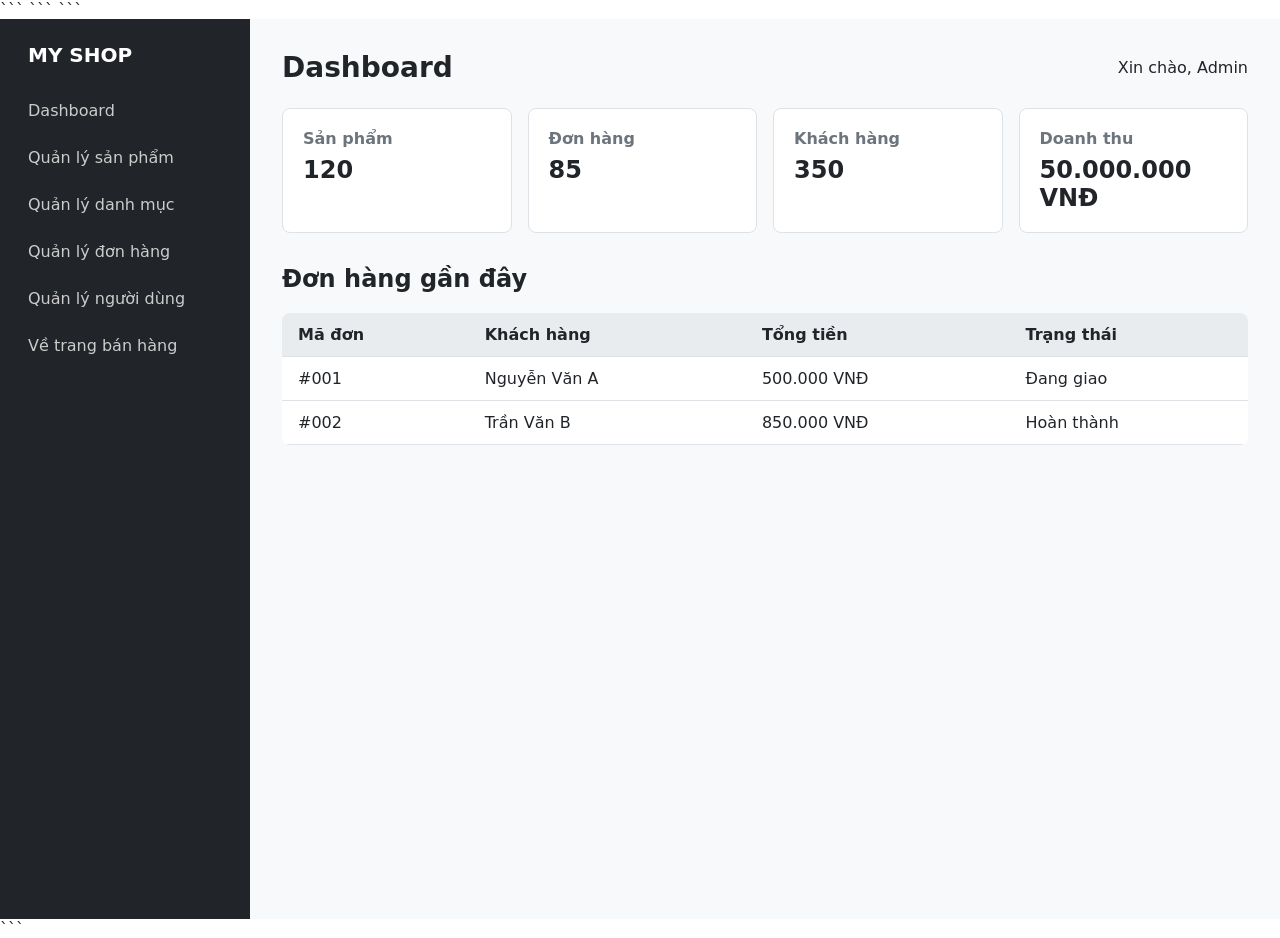
<file: admin.html>
<!DOCTYPE html>

<html lang="vi">

<head>

```
<meta charset="UTF-8">

<meta name="viewport"
      content="width=device-width, initial-scale=1.0">

<title>Admin - MY SHOP</title>

<link rel="stylesheet"
      href="../css/style.css">
```

</head>

<body>

```
<div class="admin-layout">

    <!-- SIDEBAR -->
    <aside class="sidebar">

        <h2>MY SHOP</h2>

        <nav>

            <a href="index.html">
                Dashboard
            </a>

            <a href="products.html">
                Quản lý sản phẩm
            </a>

            <a href="#">
                Quản lý danh mục
            </a>

            <a href="#">
                Quản lý đơn hàng
            </a>

            <a href="#">
                Quản lý người dùng
            </a>

            <a href="../index.html">
                Về trang bán hàng
            </a>

        </nav>

    </aside>


    <!-- MAIN -->
    <main class="admin-main">

        <header class="admin-header">

            <h1>Dashboard</h1>

            <div>
                Xin chào, Admin
            </div>

        </header>


        <!-- STATISTICS -->
        <section class="statistics">

            <div class="stat-card">

                <h3>Sản phẩm</h3>

                <p>120</p>

            </div>


            <div class="stat-card">

                <h3>Đơn hàng</h3>

                <p>85</p>

            </div>


            <div class="stat-card">

                <h3>Khách hàng</h3>

                <p>350</p>

            </div>


            <div class="stat-card">

                <h3>Doanh thu</h3>

                <p>50.000.000 VNĐ</p>

            </div>

        </section>


        <!-- RECENT ORDERS -->
        <section class="admin-section">

            <h2>Đơn hàng gần đây</h2>

            <table>

                <thead>

                    <tr>
                        <th>Mã đơn</th>
                        <th>Khách hàng</th>
                        <th>Tổng tiền</th>
                        <th>Trạng thái</th>
                    </tr>

                </thead>

                <tbody>

                    <tr>
                        <td>#001</td>
                        <td>Nguyễn Văn A</td>
                        <td>500.000 VNĐ</td>
                        <td>Đang giao</td>
                    </tr>

                    <tr>
                        <td>#002</td>
                        <td>Trần Văn B</td>
                        <td>850.000 VNĐ</td>
                        <td>Hoàn thành</td>
                    </tr>

                </tbody>

            </table>

        </section>

    </main>

</div>
```

</body>
</html>
</file>
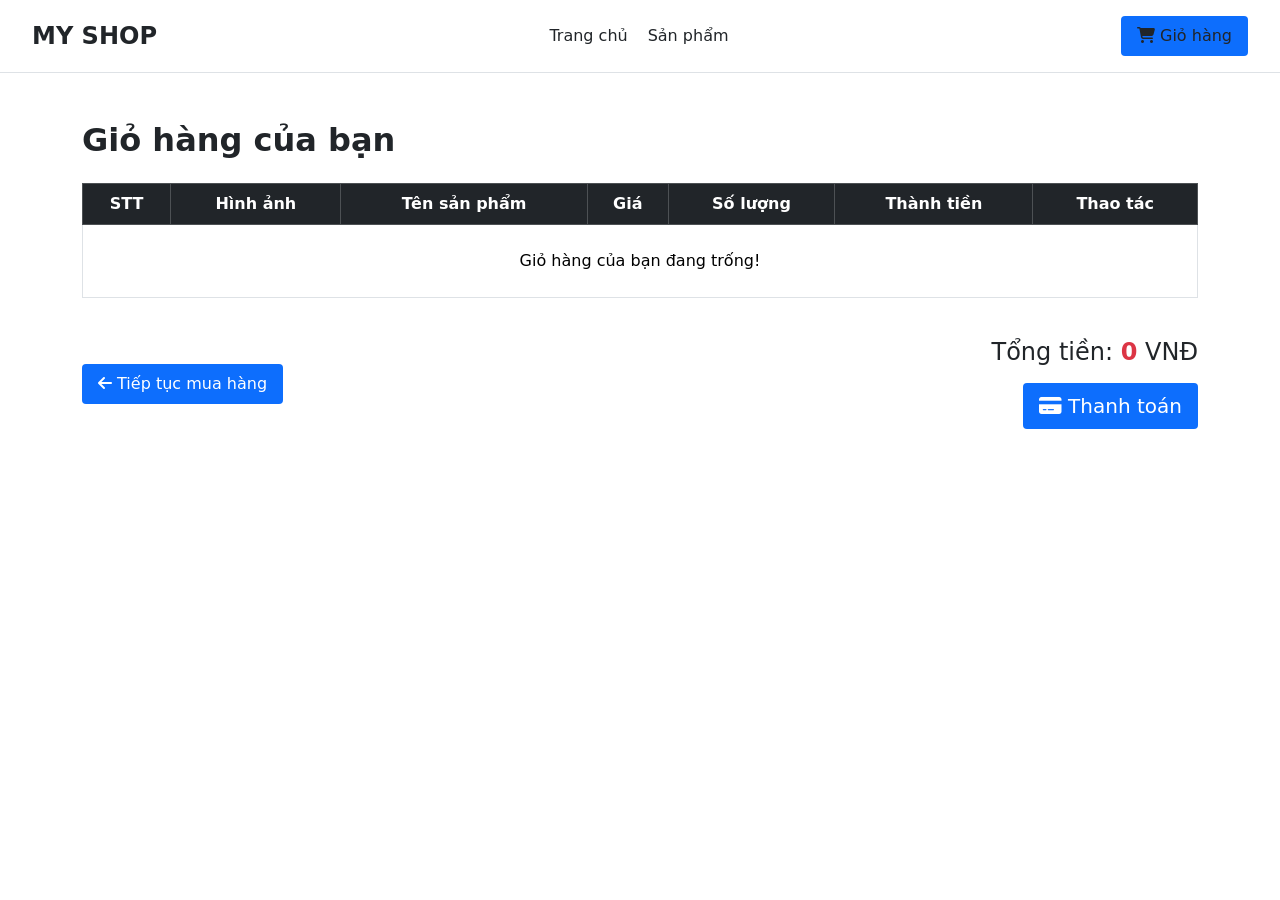
<file: html/cart.html>
<!DOCTYPE html>
<html lang="vi">

<head>
  <meta charset="UTF-8">
  <meta name="viewport" content="width=device-width, initial-scale=1.0">
  <title>Giỏ hàng - MY SHOP</title>
  <link href="https://cdn.jsdelivr.net/npm/bootstrap@5.3.3/dist/css/bootstrap.min.css" rel="stylesheet">
  <link rel="stylesheet" href="https://cdnjs.cloudflare.com/ajax/libs/font-awesome/6.5.1/css/all.min.css">
  <link rel="stylesheet" href="../css/style.css">
</head>

<body>
  <header class="header">
    <div class="logo">
      <a href="../index.html">MY SHOP</a>
    </div>
    <nav class="navbar">
      <a href="../index.html">Trang chủ</a>
      <a href="products.html">Sản phẩm</a>
    </nav>
    <div class="header-actions">
      <a href="cart.html" class="btn btn-outline-primary active">
        <i class="fa-solid fa-cart-shopping"></i> Giỏ hàng
      </a>
    </div>
  </header>

  <main class="container my-5">
    <h2 class="mb-4 fw-bold">Giỏ hàng của bạn</h2>

    <div class="table-responsive">
      <table class="table table-bordered align-middle text-center">
        <thead class="table-dark">
          <tr>
            <th>STT</th>
            <th>Hình ảnh</th>
            <th>Tên sản phẩm</th>
            <th>Giá</th>
            <th>Số lượng</th>
            <th>Thành tiền</th>
            <th>Thao tác</th>
          </tr>
        </thead>
        <tbody id="tblCart">
        </tbody>
      </table>
    </div>

    <div class="d-flex justify-content-between align-items-center mt-4">
      <a href="products.html" class="btn btn-secondary">
        <i class="fa-solid fa-arrow-left"></i> Tiếp tục mua hàng
      </a>
      <div class="text-end">
        <h4>Tổng tiền: <span id="totalMoney" class="text-danger fw-bold">0</span> VNĐ</h4>
        <button id="btnPay" class="btn btn-success btn-lg mt-2">
          <i class="fa-solid fa-credit-card"></i> Thanh toán
        </button>
      </div>
    </div>
  </main>

  <script src="https://cdn.jsdelivr.net/npm/bootstrap@5.3.3/dist/js/bootstrap.bundle.min.js"></script>
  <script src="../js/productModel.js"></script>
  <script src="../js/cartItem.js"></script>
  <script src="../js/cart.js"></script>
</body>

</html>
</file>
<file: css/style.css>
* {
  box-sizing: border-box;
}

body {
  font-family: system-ui, -apple-system, sans-serif;
  color: #212529;
  background-color: #fff;
  margin: 0;
}

h1, h2, h3, h4, h5, h6 {
  margin-top: 0;
}

a {
  text-decoration: none;
}

.btn {
  display: inline-block;
  padding: 8px 16px;
  background-color: #0d6efd;
  color: #fff;
  text-decoration: none;
  border-radius: 4px;
  border: none;
  cursor: pointer;
  transition: opacity 0.2s;
}
.btn:hover {
  opacity: 0.9;
}

.category-card, .product-card {
  border: 1px solid #dee2e6;
  border-radius: 8px;
  padding: 16px;
  text-align: center;
}
.category-card img, .product-card img {
  max-width: 100%;
  height: auto;
  border-radius: 4px;
}
.category-card .product-info, .product-card .product-info {
  margin-top: 12px;
}
.category-card .product-info h3, .product-card .product-info h3 {
  font-size: 18px;
  margin: 8px 0;
}
.category-card .product-info .price, .product-card .product-info .price {
  font-weight: bold;
  color: #0d6efd;
  margin-bottom: 12px;
}

.stat-card {
  background-color: #fff;
  padding: 20px;
  border-radius: 8px;
  border: 1px solid #dee2e6;
}
.stat-card h3 {
  font-size: 16px;
  color: #6c757d;
  margin: 0 0 8px 0;
}
.stat-card p {
  font-size: 24px;
  font-weight: bold;
  margin: 0;
}

.cart-modal {
  position: fixed;
  top: 0;
  left: 0;
  width: 100%;
  height: 100%;
  background: rgba(0, 0, 0, 0.5);
  display: none;
  justify-content: center;
  align-items: center;
  z-index: 1000;
}
.cart-modal.active {
  display: flex;
}
.cart-modal .cart-content {
  background: #fff;
  padding: 24px;
  border-radius: 8px;
  width: 90%;
  max-width: 700px;
  max-height: 80vh;
  overflow-y: auto;
}
.cart-modal .cart-content .cart-table {
  width: 100%;
  border-collapse: collapse;
  margin: 16px 0;
}
.cart-modal .cart-content .cart-table th, .cart-modal .cart-content .cart-table td {
  padding: 10px;
  border-bottom: 1px solid #dee2e6;
  text-align: center;
}
.cart-modal .cart-content .cart-table .btn-qty {
  padding: 2px 8px;
  margin: 0 4px;
}
.cart-modal .cart-content .cart-total {
  text-align: right;
  font-size: 18px;
  font-weight: bold;
  margin-top: 16px;
}

.header {
  display: flex;
  align-items: center;
  justify-content: space-between;
  padding: 16px 32px;
  background-color: #fff;
  border-bottom: 1px solid #dee2e6;
}
.header .logo a {
  font-size: 24px;
  font-weight: bold;
  color: #212529;
}
.header .navbar {
  display: flex;
  gap: 20px;
}
.header .navbar a {
  color: #212529;
}
.header .navbar a:hover {
  color: #0d6efd;
}
.header .header-actions {
  display: flex;
  gap: 16px;
}
.header .header-actions a {
  color: #212529;
}

.footer {
  background-color: #212529;
  color: #fff;
  padding: 40px 32px 20px;
}
.footer .footer-content {
  display: grid;
  grid-template-columns: repeat(auto-fit, minmax(200px, 1fr));
  gap: 32px;
}
.footer .footer-content h3 {
  font-size: 18px;
  margin-bottom: 16px;
}
.footer .footer-content a {
  display: block;
  color: #ccc;
  margin-bottom: 8px;
}
.footer .footer-content a:hover {
  color: #fff;
}
.footer .copyright {
  text-align: center;
  margin-top: 40px;
  color: #6c757d;
  font-size: 14px;
}

.sidebar {
  width: 250px;
  background-color: #212529;
  color: #fff;
  padding: 24px 16px;
}
.sidebar h2 {
  font-size: 20px;
  margin-bottom: 24px;
  padding-left: 12px;
}
.sidebar nav {
  display: flex;
  flex-direction: column;
  gap: 8px;
}
.sidebar nav a {
  color: #ccc;
  padding: 10px 12px;
  border-radius: 4px;
}
.sidebar nav a:hover {
  background-color: rgba(255, 255, 255, 0.1);
  color: #fff;
}

.banner {
  background-color: #f8f9fa;
  padding: 60px 20px;
  text-align: center;
}
.banner .banner-content {
  max-width: 600px;
  margin: 0 auto;
}
.banner .banner-content h1 {
  font-size: 36px;
  margin-bottom: 16px;
}
.banner .banner-content p {
  color: #6c757d;
  margin-bottom: 24px;
}

.categories, .products {
  padding: 40px 32px;
}
.categories h2, .products h2 {
  margin-bottom: 24px;
}
.categories .section-title, .products .section-title {
  display: flex;
  align-items: center;
  justify-content: space-between;
  margin-bottom: 24px;
}
.categories .section-title a, .products .section-title a {
  color: #0d6efd;
}

.category-list, .product-list {
  display: grid;
  grid-template-columns: repeat(auto-fill, minmax(220px, 1fr));
  gap: 20px;
}

.products-page {
  padding: 32px;
}
.products-page .product-tools {
  display: flex;
  gap: 12px;
  margin-bottom: 24px;
}
.products-page .product-tools input, .products-page .product-tools select {
  padding: 8px 12px;
  border: 1px solid #dee2e6;
  border-radius: 4px;
}

.admin-layout {
  display: flex;
  min-height: 100vh;
}
.admin-layout .admin-main {
  flex: 1;
  background-color: #f8f9fa;
  padding: 32px;
}
.admin-layout .admin-main .admin-header {
  display: flex;
  align-items: center;
  justify-content: space-between;
  margin-bottom: 24px;
}
.admin-layout .admin-main .admin-header h1 {
  font-size: 28px;
  margin: 0;
}
.admin-layout .admin-main .statistics {
  display: grid;
  grid-template-columns: repeat(auto-fit, minmax(200px, 1fr));
  gap: 16px;
  margin-bottom: 32px;
}
.admin-layout .admin-main .admin-tools {
  display: flex;
  gap: 12px;
  margin-bottom: 20px;
}
.admin-layout .admin-main .admin-tools input {
  padding: 8px 12px;
  border: 1px solid #dee2e6;
  border-radius: 4px;
  width: 300px;
}
.admin-layout .admin-main table {
  width: 100%;
  border-collapse: collapse;
  background-color: #fff;
  border-radius: 8px;
  overflow: hidden;
}
.admin-layout .admin-main table th, .admin-layout .admin-main table td {
  padding: 12px 16px;
  text-align: left;
  border-bottom: 1px solid #dee2e6;
}
.admin-layout .admin-main table th {
  background-color: #e9ecef;
  font-weight: bold;
}
.admin-layout .admin-main table button {
  padding: 4px 8px;
  border-radius: 4px;
  border: 1px solid #dee2e6;
  background-color: #fff;
  cursor: pointer;
}
.admin-layout .admin-main table button:hover {
  background-color: #f8f9fa;
}

.about-page {
  padding: 40px 20px;
  max-width: 900px;
  margin: 0 auto;
}
.about-page .about-hero {
  text-align: center;
  margin-bottom: 32px;
}
.about-page .about-hero h1 {
  font-size: 32px;
  color: #0d6efd;
}
.about-page .about-content {
  line-height: 1.6;
  color: #212529;
}/*# sourceMappingURL=style.css.map */
</file>
